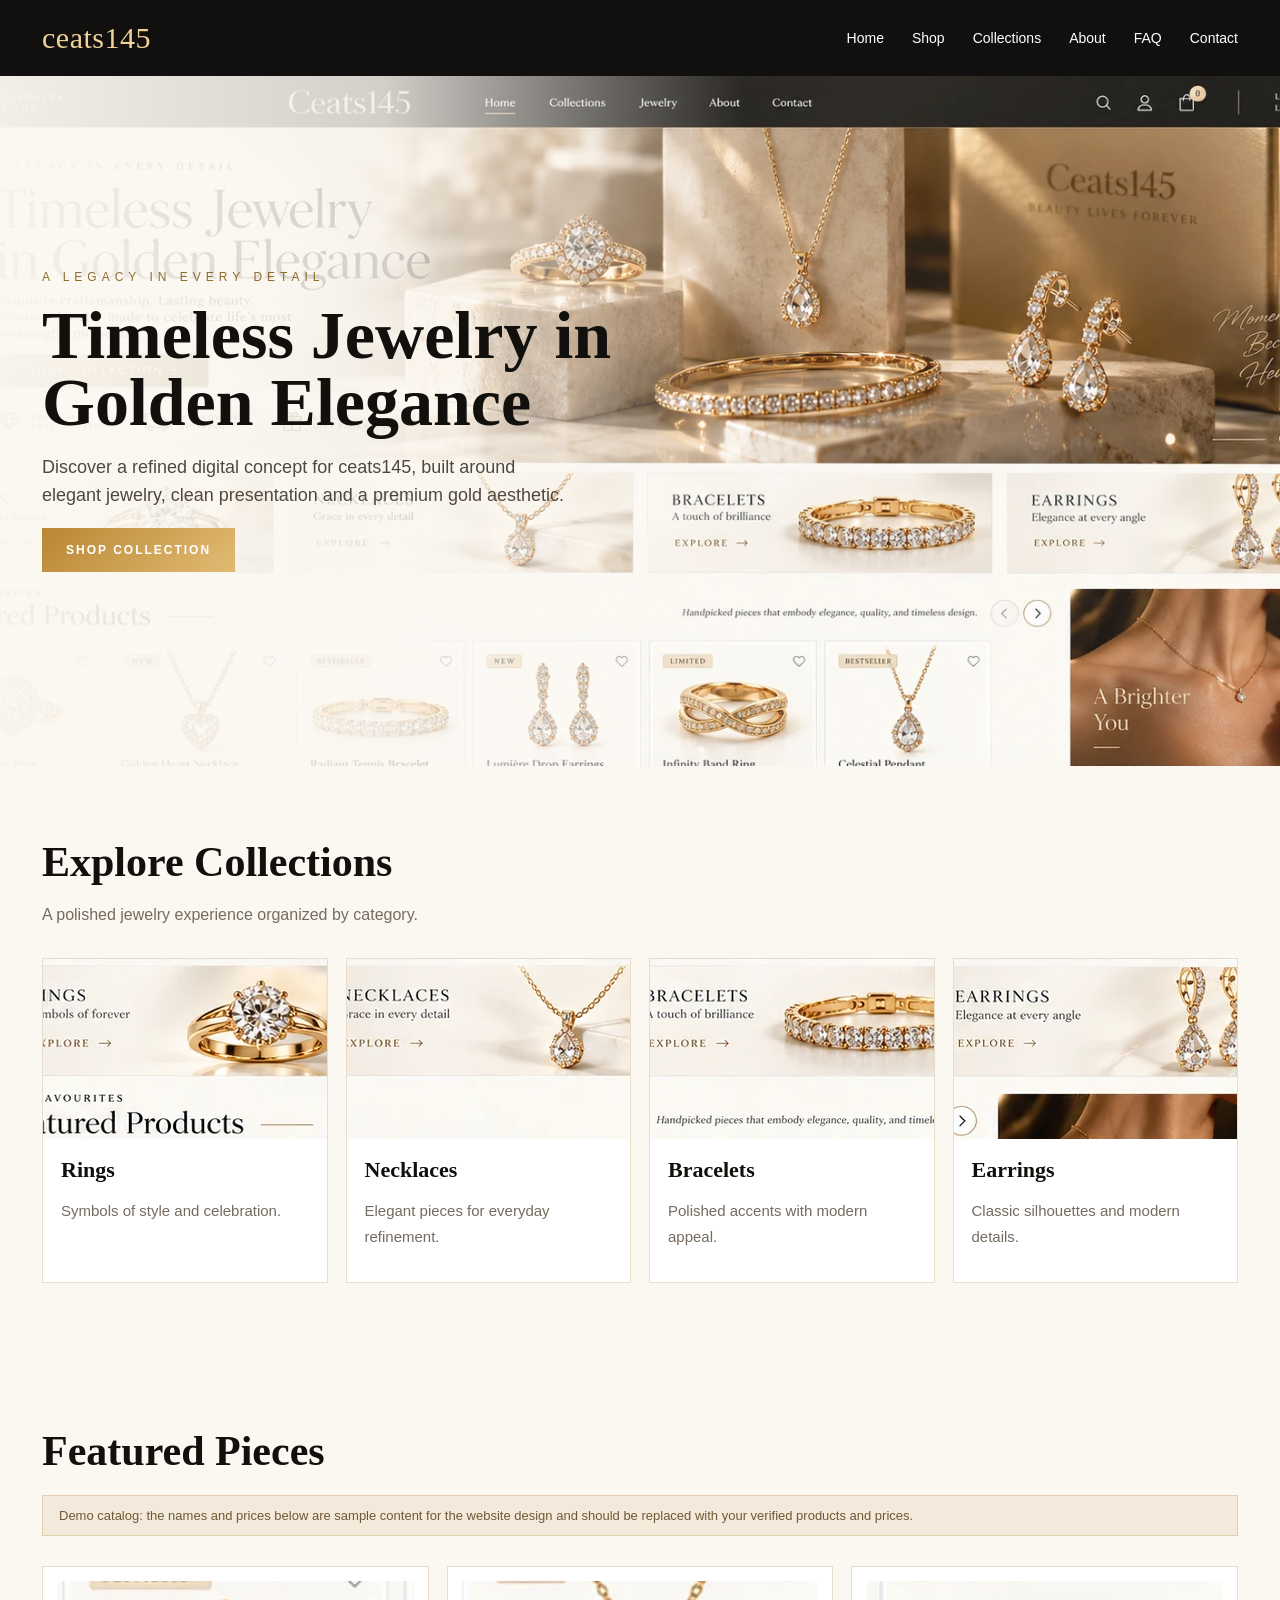
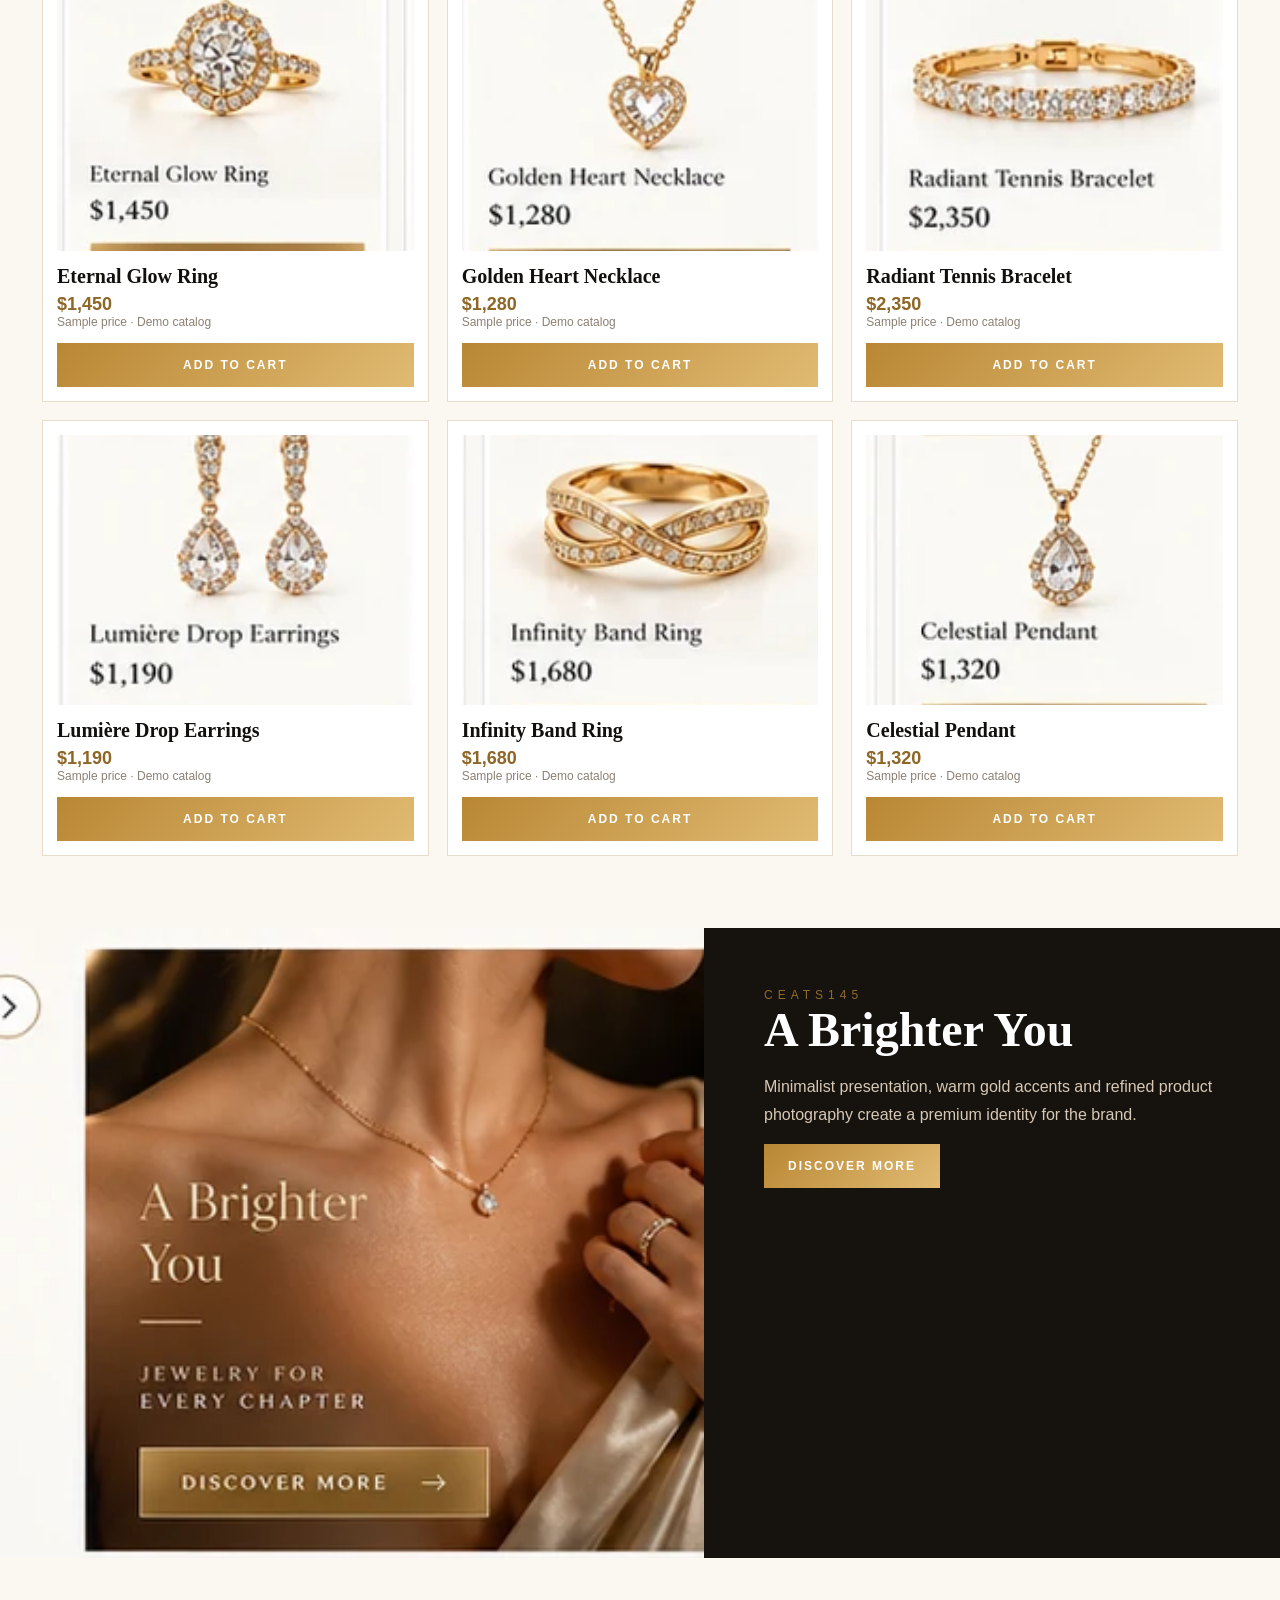
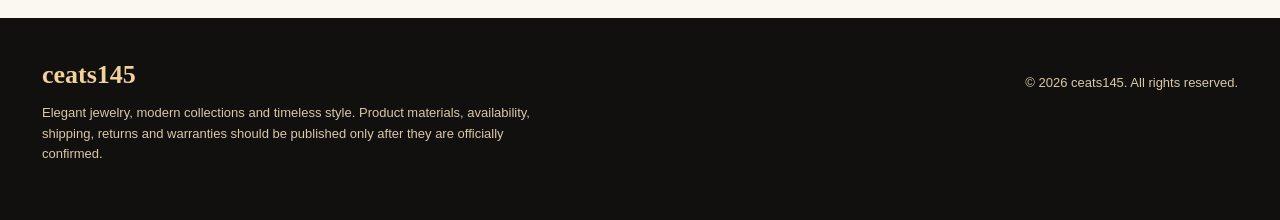
<file: index.html>
<!doctype html><html lang="en"><head><meta charset="utf-8"><meta name="viewport" content="width=device-width,initial-scale=1"><title>Home | ceats145</title><meta name="description" content="ceats145 jewelry — elegant pieces, modern collections and timeless style."><link rel="icon" href="assets/favicon.png"><link rel="stylesheet" href="styles.css"></head><body><header class="top"><nav class="nav"><a class="brand" href="index.html">ceats145</a><div class="links"><a href="index.html">Home</a><a href="shop.html">Shop</a><a href="collections.html">Collections</a><a href="about.html">About</a><a href="faq.html">FAQ</a><a href="contact.html">Contact</a></div></nav></header><section class="hero"><div class="hero-inner"><div class="eyebrow">A legacy in every detail</div><h1>Timeless Jewelry in Golden Elegance</h1><p>Discover a refined digital concept for ceats145, built around elegant jewelry, clean presentation and a premium gold aesthetic.</p><a class="btn" href="shop.html">Shop Collection</a></div></section><section class="section"><h2>Explore Collections</h2><p class="lead">A polished jewelry experience organized by category.</p><div class="categories"><a class="cat" href="rings.html"><img src="assets/rings.webp" alt="Rings"><div><h3>Rings</h3><p class="copy">Symbols of style and celebration.</p></div></a><a class="cat" href="necklaces.html"><img src="assets/necklaces.webp" alt="Necklaces"><div><h3>Necklaces</h3><p class="copy">Elegant pieces for everyday refinement.</p></div></a><a class="cat" href="bracelets.html"><img src="assets/bracelets.webp" alt="Bracelets"><div><h3>Bracelets</h3><p class="copy">Polished accents with modern appeal.</p></div></a><a class="cat" href="earrings.html"><img src="assets/earrings.webp" alt="Earrings"><div><h3>Earrings</h3><p class="copy">Classic silhouettes and modern details.</p></div></a></div></section><section class="section"><h2>Featured Pieces</h2><div class="notice">Demo catalog: the names and prices below are sample content for the website design and should be replaced with your verified products and prices.</div><div class="products"><article class="product"><img src="assets/product-ring.webp" alt="Eternal Glow Ring"><h3>Eternal Glow Ring</h3><div class="price">$1,450</div><div class="small">Sample price · Demo catalog</div><a class="btn" data-demo href="#">Add to cart</a></article><article class="product"><img src="assets/product-necklace.webp" alt="Golden Heart Necklace"><h3>Golden Heart Necklace</h3><div class="price">$1,280</div><div class="small">Sample price · Demo catalog</div><a class="btn" data-demo href="#">Add to cart</a></article><article class="product"><img src="assets/product-bracelet.webp" alt="Radiant Tennis Bracelet"><h3>Radiant Tennis Bracelet</h3><div class="price">$2,350</div><div class="small">Sample price · Demo catalog</div><a class="btn" data-demo href="#">Add to cart</a></article><article class="product"><img src="assets/product-earrings.webp" alt="Lumière Drop Earrings"><h3>Lumière Drop Earrings</h3><div class="price">$1,190</div><div class="small">Sample price · Demo catalog</div><a class="btn" data-demo href="#">Add to cart</a></article><article class="product"><img src="assets/product-band.webp" alt="Infinity Band Ring"><h3>Infinity Band Ring</h3><div class="price">$1,680</div><div class="small">Sample price · Demo catalog</div><a class="btn" data-demo href="#">Add to cart</a></article><article class="product"><img src="assets/product-pendant.webp" alt="Celestial Pendant"><h3>Celestial Pendant</h3><div class="price">$1,320</div><div class="small">Sample price · Demo catalog</div><a class="btn" data-demo href="#">Add to cart</a></article></div></section><section class="feature"><img src="assets/editorial.webp" alt="Jewelry editorial"><div class="feature-copy"><div class="eyebrow">CEATS145</div><h2>A Brighter You</h2><p>Minimalist presentation, warm gold accents and refined product photography create a premium identity for the brand.</p><a class="btn" href="collections.html">Discover More</a></div></section><footer class="footer"><div class="footer-in"><div><strong>ceats145</strong><p>Elegant jewelry, modern collections and timeless style. Product materials, availability, shipping, returns and warranties should be published only after they are officially confirmed.</p></div><div><p>© 2026 ceats145. All rights reserved.</p></div></div></footer><script src="script.js"></script></body></html>
</file>
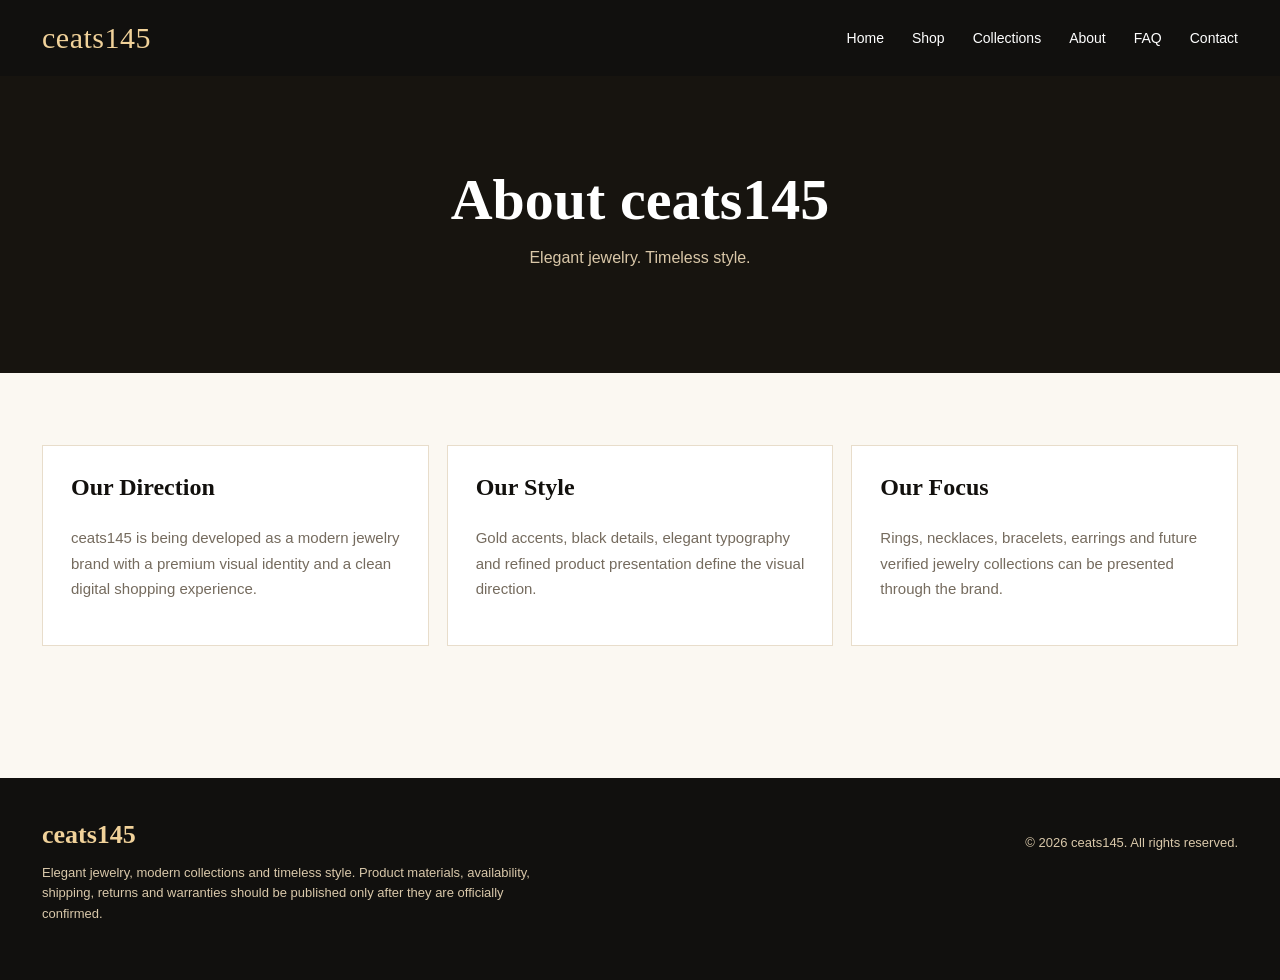
<file: about.html>
<!doctype html><html lang="en"><head><meta charset="utf-8"><meta name="viewport" content="width=device-width,initial-scale=1"><title>About | ceats145</title><meta name="description" content="ceats145 jewelry — elegant pieces, modern collections and timeless style."><link rel="icon" href="assets/favicon.png"><link rel="stylesheet" href="styles.css"></head><body><header class="top"><nav class="nav"><a class="brand" href="index.html">ceats145</a><div class="links"><a href="index.html">Home</a><a href="shop.html">Shop</a><a href="collections.html">Collections</a><a href="about.html">About</a><a href="faq.html">FAQ</a><a href="contact.html">Contact</a></div></nav></header><div class="page-head"><h1>About ceats145</h1><p>Elegant jewelry. Timeless style.</p></div><section class="section"><div class="grid3"><div class="card"><h3>Our Direction</h3><p>ceats145 is being developed as a modern jewelry brand with a premium visual identity and a clean digital shopping experience.</p></div><div class="card"><h3>Our Style</h3><p>Gold accents, black details, elegant typography and refined product presentation define the visual direction.</p></div><div class="card"><h3>Our Focus</h3><p>Rings, necklaces, bracelets, earrings and future verified jewelry collections can be presented through the brand.</p></div></div></section><footer class="footer"><div class="footer-in"><div><strong>ceats145</strong><p>Elegant jewelry, modern collections and timeless style. Product materials, availability, shipping, returns and warranties should be published only after they are officially confirmed.</p></div><div><p>© 2026 ceats145. All rights reserved.</p></div></div></footer><script src="script.js"></script></body></html>
</file>
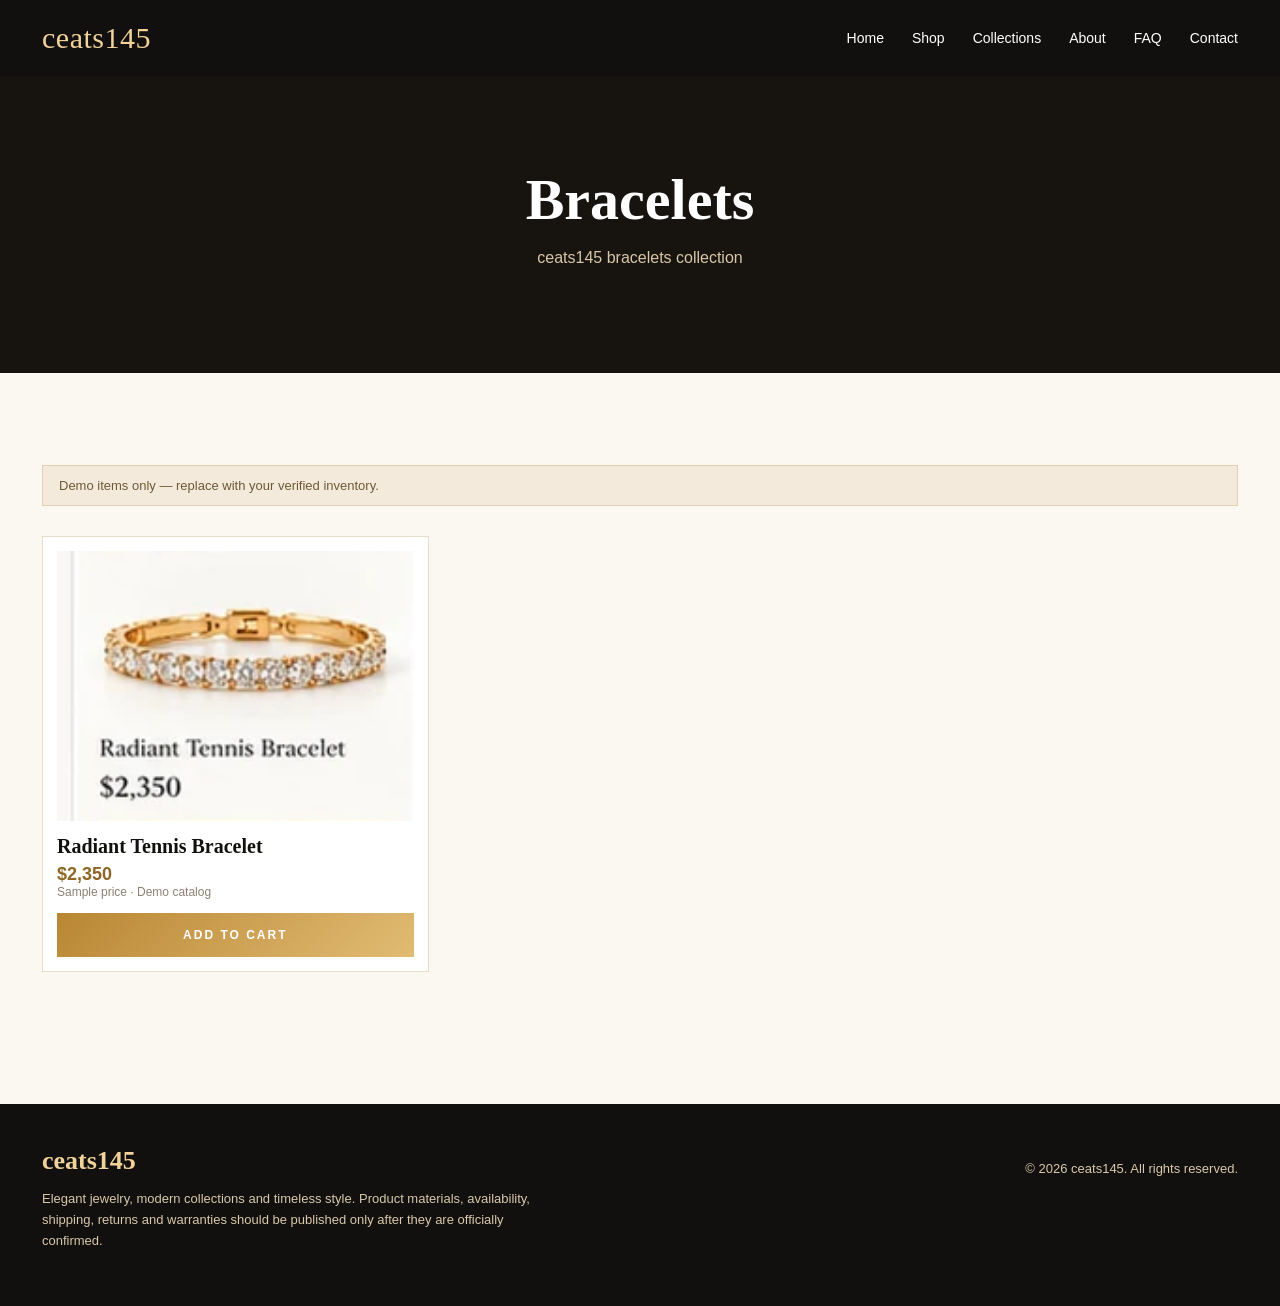
<file: bracelets.html>
<!doctype html><html lang="en"><head><meta charset="utf-8"><meta name="viewport" content="width=device-width,initial-scale=1"><title>Bracelets | ceats145</title><meta name="description" content="ceats145 jewelry — elegant pieces, modern collections and timeless style."><link rel="icon" href="assets/favicon.png"><link rel="stylesheet" href="styles.css"></head><body><header class="top"><nav class="nav"><a class="brand" href="index.html">ceats145</a><div class="links"><a href="index.html">Home</a><a href="shop.html">Shop</a><a href="collections.html">Collections</a><a href="about.html">About</a><a href="faq.html">FAQ</a><a href="contact.html">Contact</a></div></nav></header><div class="page-head"><h1>Bracelets</h1><p>ceats145 bracelets collection</p></div><section class="section"><div class="notice">Demo items only — replace with your verified inventory.</div><div class="products"><article class="product"><img src="assets/product-bracelet.webp" alt="Radiant Tennis Bracelet"><h3>Radiant Tennis Bracelet</h3><div class="price">$2,350</div><div class="small">Sample price · Demo catalog</div><a class="btn" data-demo href="#">Add to cart</a></article></div></section><footer class="footer"><div class="footer-in"><div><strong>ceats145</strong><p>Elegant jewelry, modern collections and timeless style. Product materials, availability, shipping, returns and warranties should be published only after they are officially confirmed.</p></div><div><p>© 2026 ceats145. All rights reserved.</p></div></div></footer><script src="script.js"></script></body></html>
</file>
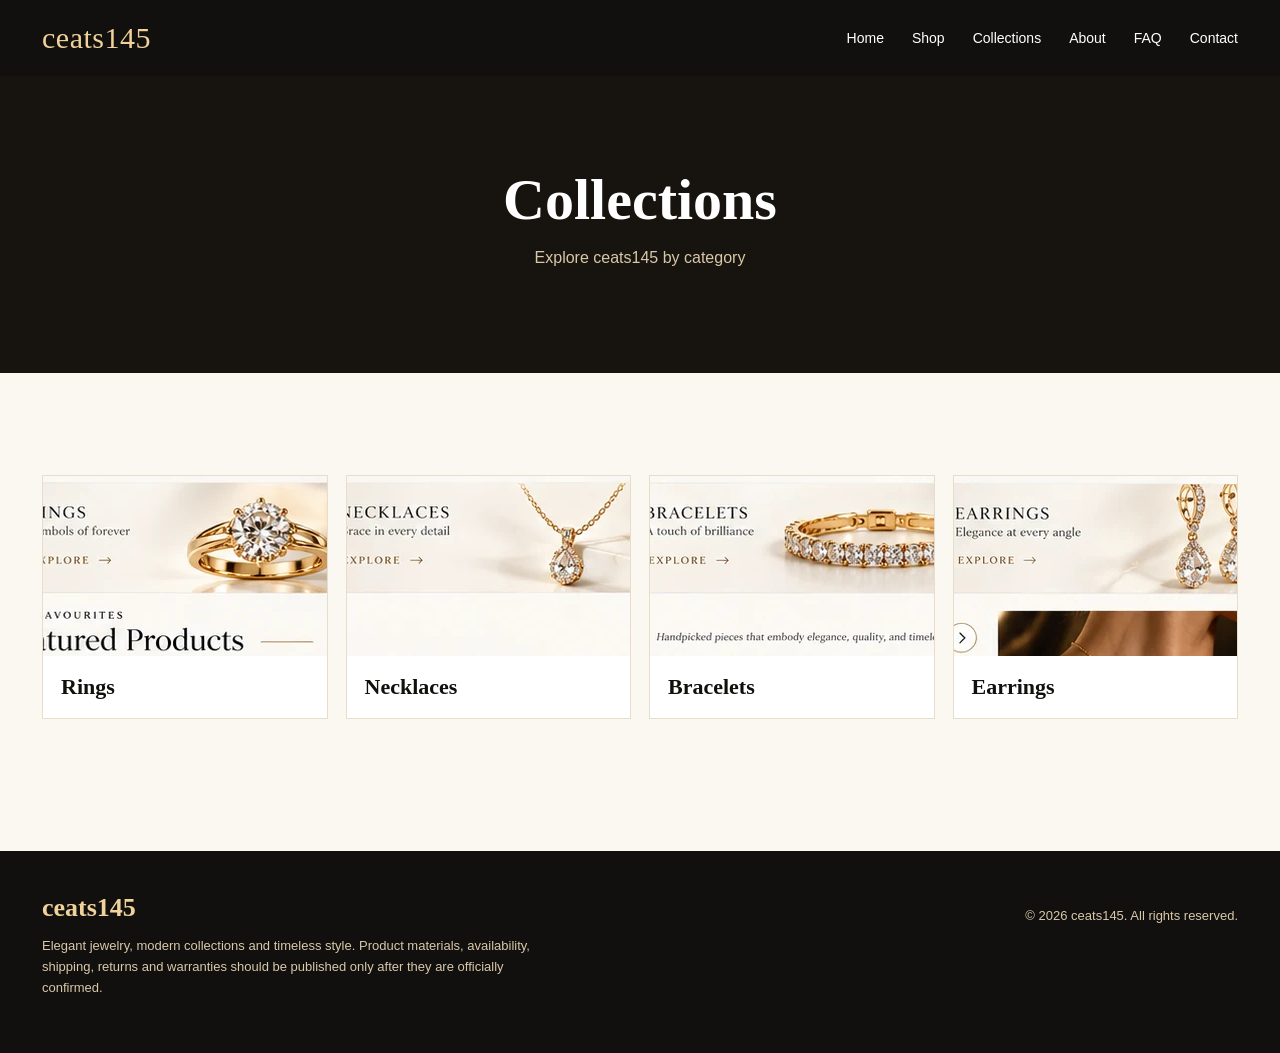
<file: collections.html>
<!doctype html><html lang="en"><head><meta charset="utf-8"><meta name="viewport" content="width=device-width,initial-scale=1"><title>Collections | ceats145</title><meta name="description" content="ceats145 jewelry — elegant pieces, modern collections and timeless style."><link rel="icon" href="assets/favicon.png"><link rel="stylesheet" href="styles.css"></head><body><header class="top"><nav class="nav"><a class="brand" href="index.html">ceats145</a><div class="links"><a href="index.html">Home</a><a href="shop.html">Shop</a><a href="collections.html">Collections</a><a href="about.html">About</a><a href="faq.html">FAQ</a><a href="contact.html">Contact</a></div></nav></header><div class="page-head"><h1>Collections</h1><p>Explore ceats145 by category</p></div><section class="section"><div class="categories"><a class="cat" href="rings.html"><img src="assets/rings.webp"><div><h3>Rings</h3></div></a><a class="cat" href="necklaces.html"><img src="assets/necklaces.webp"><div><h3>Necklaces</h3></div></a><a class="cat" href="bracelets.html"><img src="assets/bracelets.webp"><div><h3>Bracelets</h3></div></a><a class="cat" href="earrings.html"><img src="assets/earrings.webp"><div><h3>Earrings</h3></div></a></div></section><footer class="footer"><div class="footer-in"><div><strong>ceats145</strong><p>Elegant jewelry, modern collections and timeless style. Product materials, availability, shipping, returns and warranties should be published only after they are officially confirmed.</p></div><div><p>© 2026 ceats145. All rights reserved.</p></div></div></footer><script src="script.js"></script></body></html>
</file>
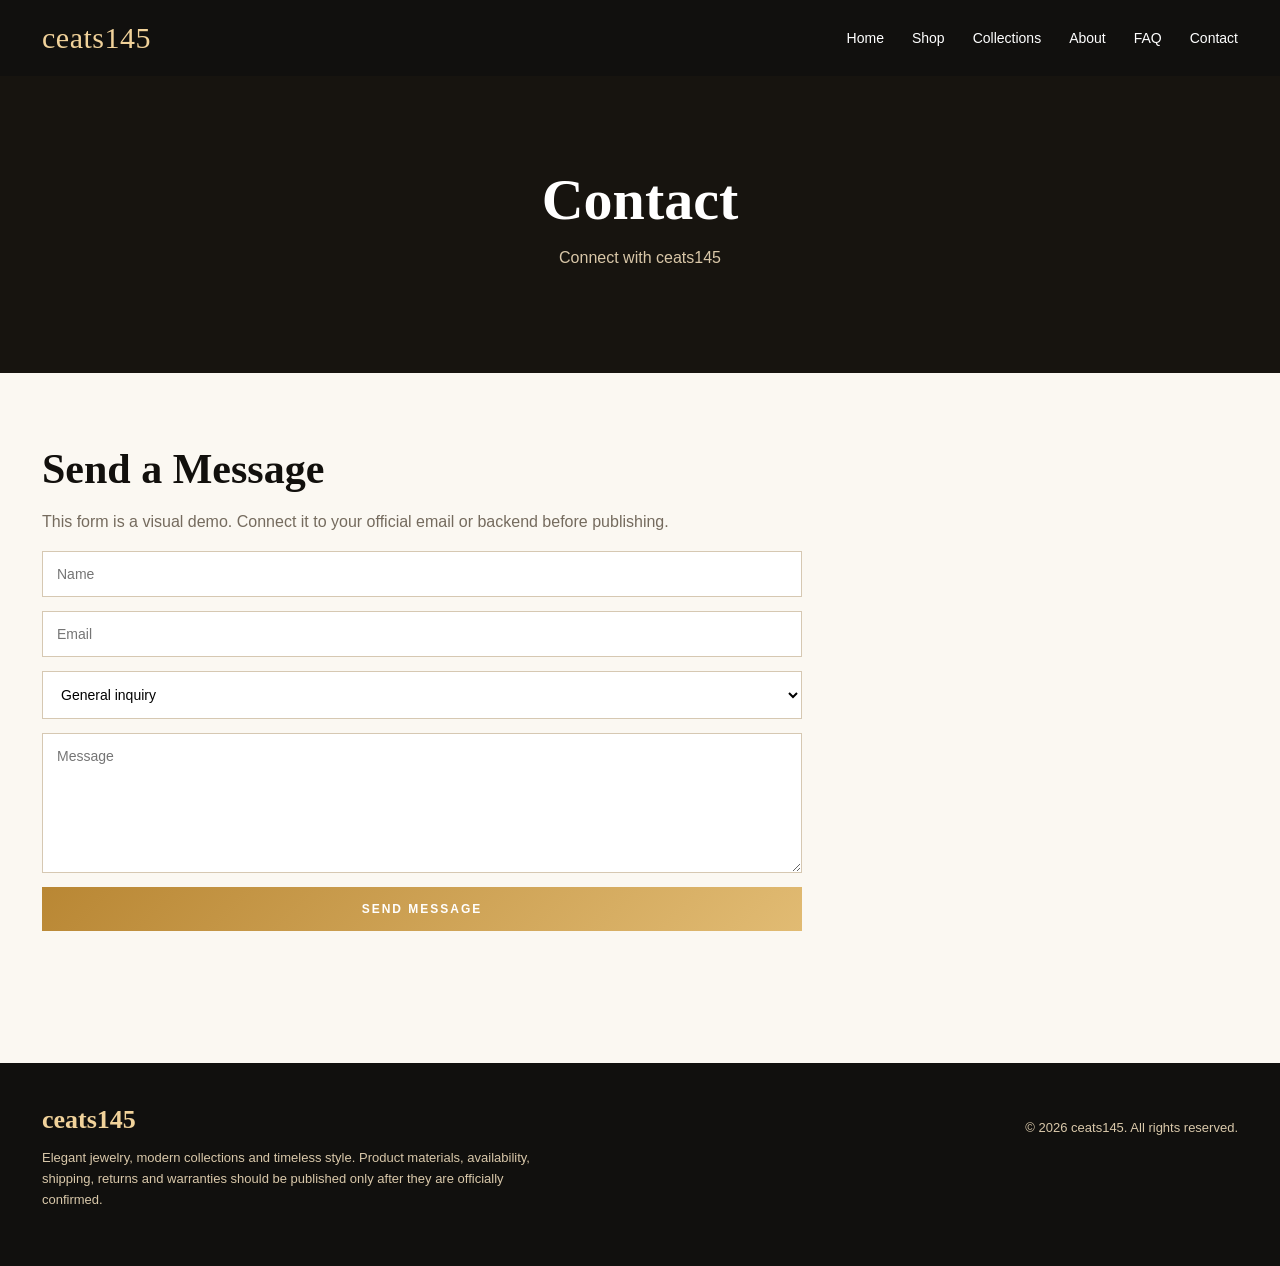
<file: contact.html>
<!doctype html><html lang="en"><head><meta charset="utf-8"><meta name="viewport" content="width=device-width,initial-scale=1"><title>Contact | ceats145</title><meta name="description" content="ceats145 jewelry — elegant pieces, modern collections and timeless style."><link rel="icon" href="assets/favicon.png"><link rel="stylesheet" href="styles.css"></head><body><header class="top"><nav class="nav"><a class="brand" href="index.html">ceats145</a><div class="links"><a href="index.html">Home</a><a href="shop.html">Shop</a><a href="collections.html">Collections</a><a href="about.html">About</a><a href="faq.html">FAQ</a><a href="contact.html">Contact</a></div></nav></header><div class="page-head"><h1>Contact</h1><p>Connect with ceats145</p></div><section class="section"><h2>Send a Message</h2><p class="lead">This form is a visual demo. Connect it to your official email or backend before publishing.</p><form class="form"><input placeholder="Name" required><input type="email" placeholder="Email" required><select><option>General inquiry</option><option>Product question</option><option>Order question</option></select><textarea placeholder="Message"></textarea><button class="btn">Send Message</button></form></section><footer class="footer"><div class="footer-in"><div><strong>ceats145</strong><p>Elegant jewelry, modern collections and timeless style. Product materials, availability, shipping, returns and warranties should be published only after they are officially confirmed.</p></div><div><p>© 2026 ceats145. All rights reserved.</p></div></div></footer><script src="script.js"></script></body></html>
</file>
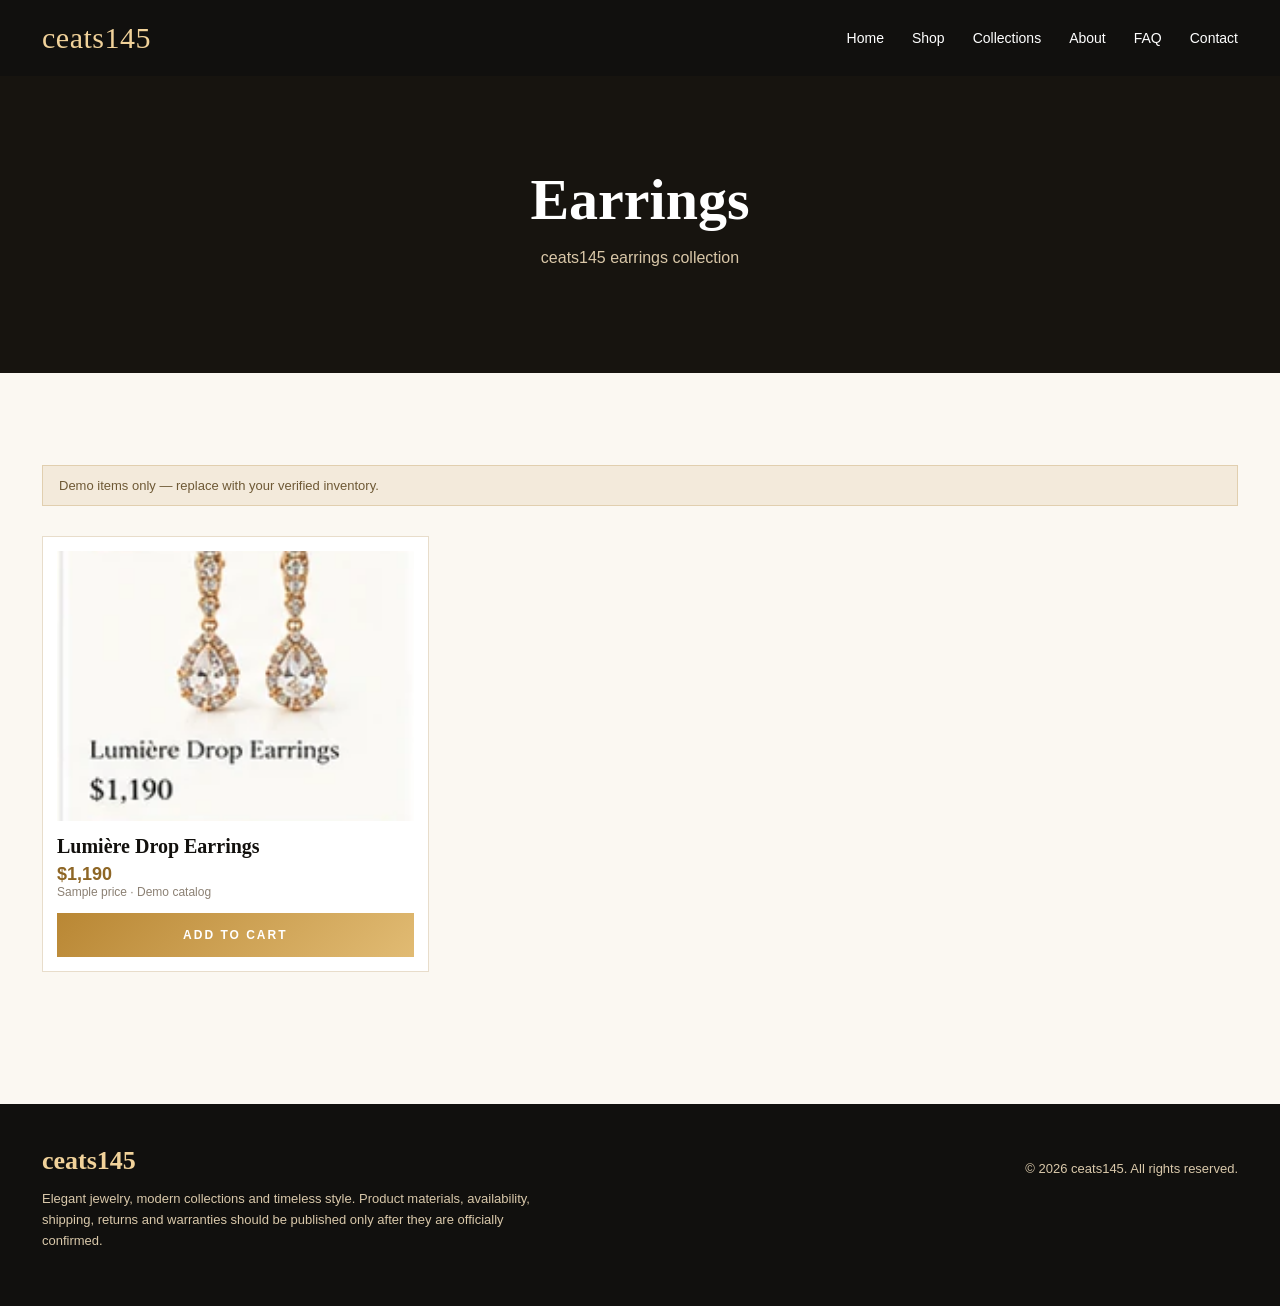
<file: earrings.html>
<!doctype html><html lang="en"><head><meta charset="utf-8"><meta name="viewport" content="width=device-width,initial-scale=1"><title>Earrings | ceats145</title><meta name="description" content="ceats145 jewelry — elegant pieces, modern collections and timeless style."><link rel="icon" href="assets/favicon.png"><link rel="stylesheet" href="styles.css"></head><body><header class="top"><nav class="nav"><a class="brand" href="index.html">ceats145</a><div class="links"><a href="index.html">Home</a><a href="shop.html">Shop</a><a href="collections.html">Collections</a><a href="about.html">About</a><a href="faq.html">FAQ</a><a href="contact.html">Contact</a></div></nav></header><div class="page-head"><h1>Earrings</h1><p>ceats145 earrings collection</p></div><section class="section"><div class="notice">Demo items only — replace with your verified inventory.</div><div class="products"><article class="product"><img src="assets/product-earrings.webp" alt="Lumière Drop Earrings"><h3>Lumière Drop Earrings</h3><div class="price">$1,190</div><div class="small">Sample price · Demo catalog</div><a class="btn" data-demo href="#">Add to cart</a></article></div></section><footer class="footer"><div class="footer-in"><div><strong>ceats145</strong><p>Elegant jewelry, modern collections and timeless style. Product materials, availability, shipping, returns and warranties should be published only after they are officially confirmed.</p></div><div><p>© 2026 ceats145. All rights reserved.</p></div></div></footer><script src="script.js"></script></body></html>
</file>
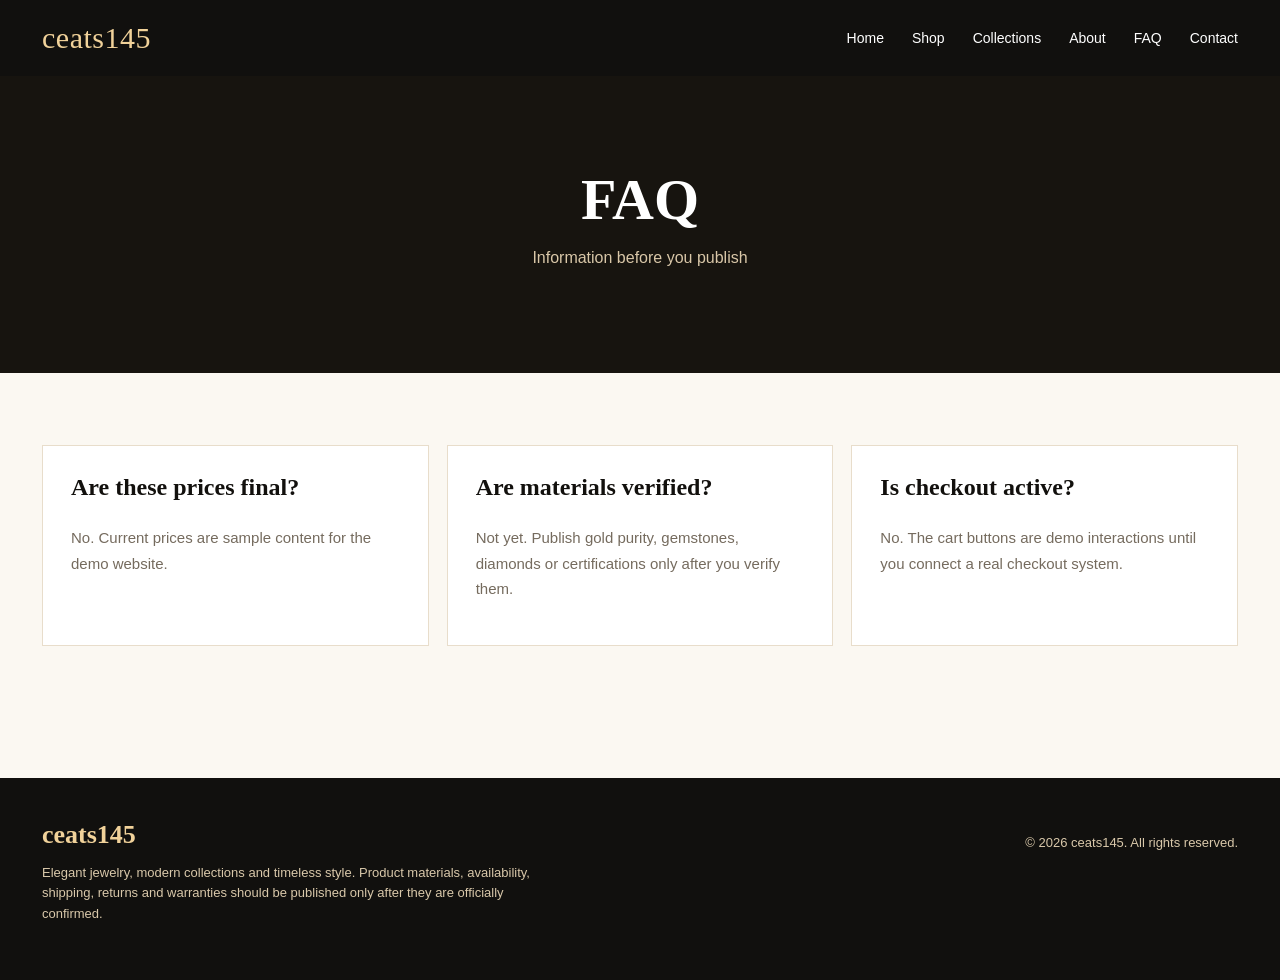
<file: faq.html>
<!doctype html><html lang="en"><head><meta charset="utf-8"><meta name="viewport" content="width=device-width,initial-scale=1"><title>FAQ | ceats145</title><meta name="description" content="ceats145 jewelry — elegant pieces, modern collections and timeless style."><link rel="icon" href="assets/favicon.png"><link rel="stylesheet" href="styles.css"></head><body><header class="top"><nav class="nav"><a class="brand" href="index.html">ceats145</a><div class="links"><a href="index.html">Home</a><a href="shop.html">Shop</a><a href="collections.html">Collections</a><a href="about.html">About</a><a href="faq.html">FAQ</a><a href="contact.html">Contact</a></div></nav></header><div class="page-head"><h1>FAQ</h1><p>Information before you publish</p></div><section class="section"><div class="grid3"><div class="card"><h3>Are these prices final?</h3><p>No. Current prices are sample content for the demo website.</p></div><div class="card"><h3>Are materials verified?</h3><p>Not yet. Publish gold purity, gemstones, diamonds or certifications only after you verify them.</p></div><div class="card"><h3>Is checkout active?</h3><p>No. The cart buttons are demo interactions until you connect a real checkout system.</p></div></div></section><footer class="footer"><div class="footer-in"><div><strong>ceats145</strong><p>Elegant jewelry, modern collections and timeless style. Product materials, availability, shipping, returns and warranties should be published only after they are officially confirmed.</p></div><div><p>© 2026 ceats145. All rights reserved.</p></div></div></footer><script src="script.js"></script></body></html>
</file>
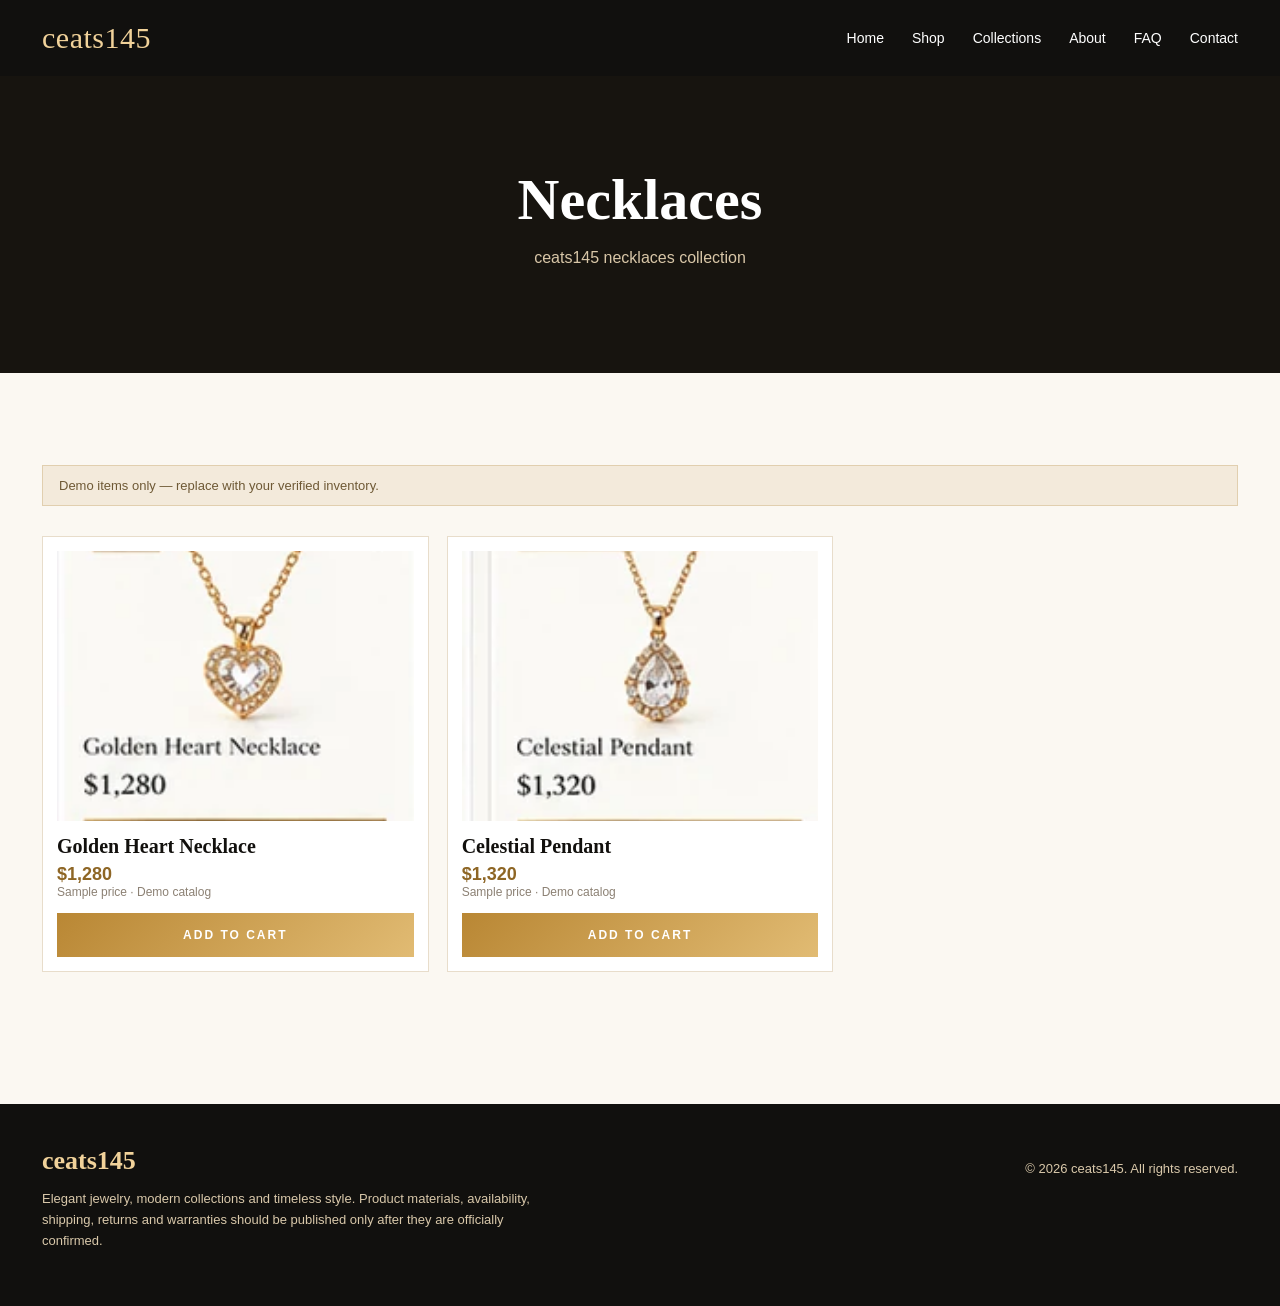
<file: necklaces.html>
<!doctype html><html lang="en"><head><meta charset="utf-8"><meta name="viewport" content="width=device-width,initial-scale=1"><title>Necklaces | ceats145</title><meta name="description" content="ceats145 jewelry — elegant pieces, modern collections and timeless style."><link rel="icon" href="assets/favicon.png"><link rel="stylesheet" href="styles.css"></head><body><header class="top"><nav class="nav"><a class="brand" href="index.html">ceats145</a><div class="links"><a href="index.html">Home</a><a href="shop.html">Shop</a><a href="collections.html">Collections</a><a href="about.html">About</a><a href="faq.html">FAQ</a><a href="contact.html">Contact</a></div></nav></header><div class="page-head"><h1>Necklaces</h1><p>ceats145 necklaces collection</p></div><section class="section"><div class="notice">Demo items only — replace with your verified inventory.</div><div class="products"><article class="product"><img src="assets/product-necklace.webp" alt="Golden Heart Necklace"><h3>Golden Heart Necklace</h3><div class="price">$1,280</div><div class="small">Sample price · Demo catalog</div><a class="btn" data-demo href="#">Add to cart</a></article><article class="product"><img src="assets/product-pendant.webp" alt="Celestial Pendant"><h3>Celestial Pendant</h3><div class="price">$1,320</div><div class="small">Sample price · Demo catalog</div><a class="btn" data-demo href="#">Add to cart</a></article></div></section><footer class="footer"><div class="footer-in"><div><strong>ceats145</strong><p>Elegant jewelry, modern collections and timeless style. Product materials, availability, shipping, returns and warranties should be published only after they are officially confirmed.</p></div><div><p>© 2026 ceats145. All rights reserved.</p></div></div></footer><script src="script.js"></script></body></html>
</file>
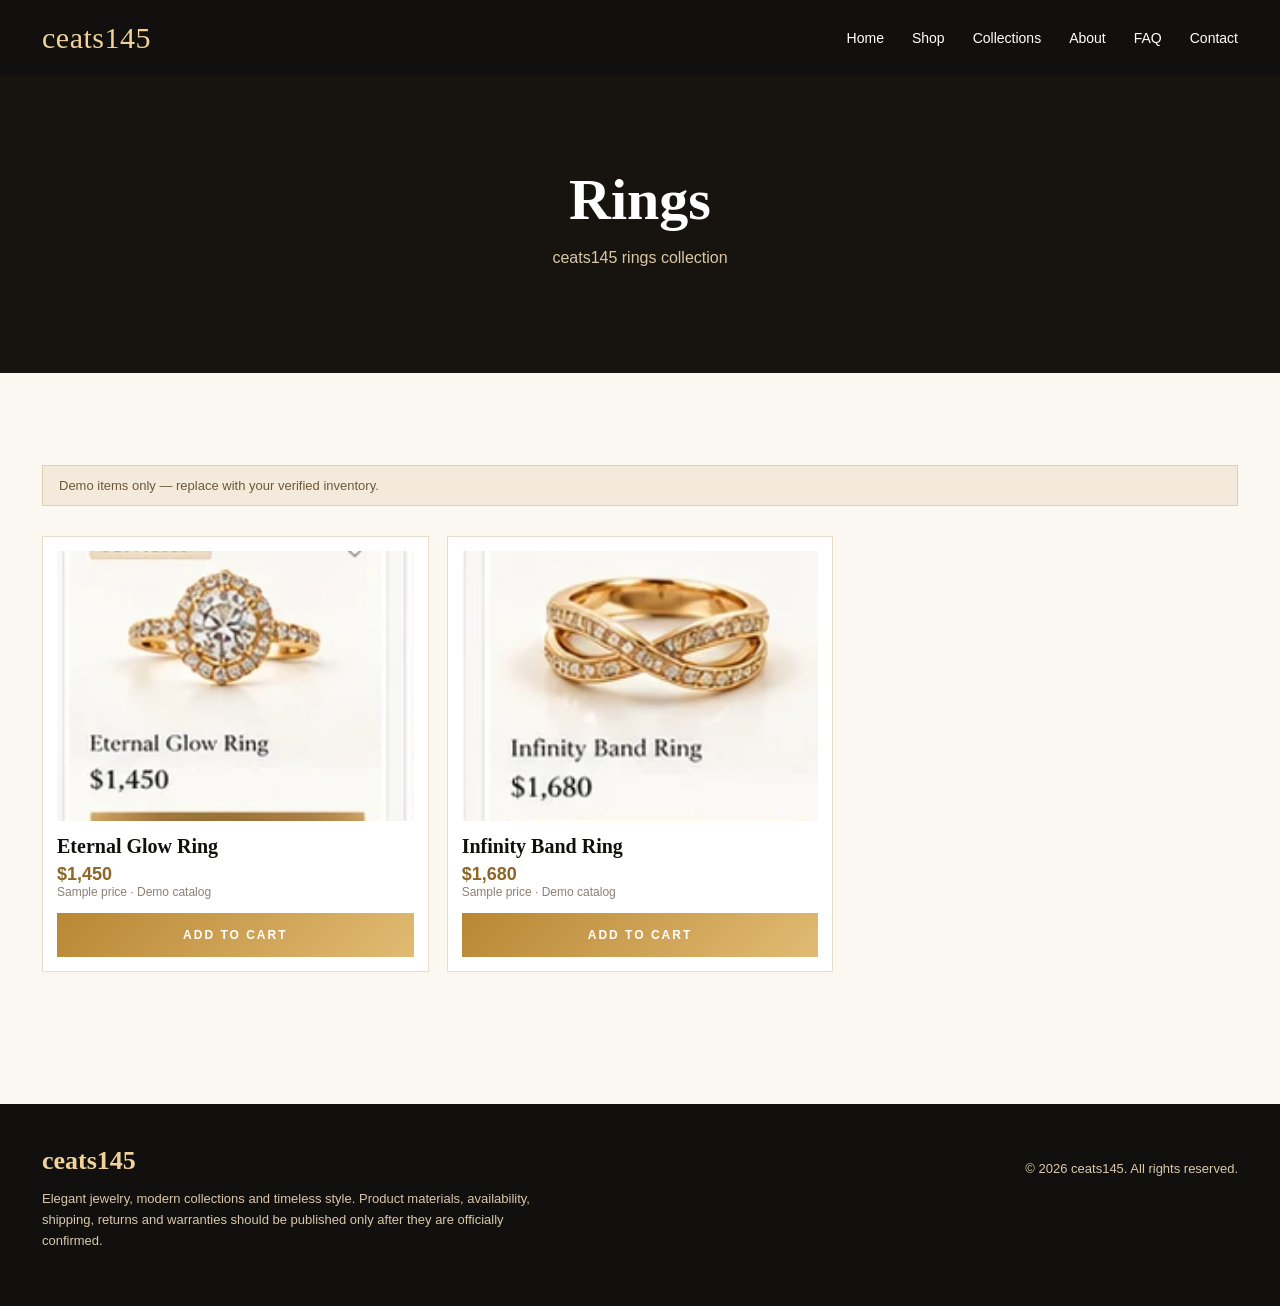
<file: rings.html>
<!doctype html><html lang="en"><head><meta charset="utf-8"><meta name="viewport" content="width=device-width,initial-scale=1"><title>Rings | ceats145</title><meta name="description" content="ceats145 jewelry — elegant pieces, modern collections and timeless style."><link rel="icon" href="assets/favicon.png"><link rel="stylesheet" href="styles.css"></head><body><header class="top"><nav class="nav"><a class="brand" href="index.html">ceats145</a><div class="links"><a href="index.html">Home</a><a href="shop.html">Shop</a><a href="collections.html">Collections</a><a href="about.html">About</a><a href="faq.html">FAQ</a><a href="contact.html">Contact</a></div></nav></header><div class="page-head"><h1>Rings</h1><p>ceats145 rings collection</p></div><section class="section"><div class="notice">Demo items only — replace with your verified inventory.</div><div class="products"><article class="product"><img src="assets/product-ring.webp" alt="Eternal Glow Ring"><h3>Eternal Glow Ring</h3><div class="price">$1,450</div><div class="small">Sample price · Demo catalog</div><a class="btn" data-demo href="#">Add to cart</a></article><article class="product"><img src="assets/product-band.webp" alt="Infinity Band Ring"><h3>Infinity Band Ring</h3><div class="price">$1,680</div><div class="small">Sample price · Demo catalog</div><a class="btn" data-demo href="#">Add to cart</a></article></div></section><footer class="footer"><div class="footer-in"><div><strong>ceats145</strong><p>Elegant jewelry, modern collections and timeless style. Product materials, availability, shipping, returns and warranties should be published only after they are officially confirmed.</p></div><div><p>© 2026 ceats145. All rights reserved.</p></div></div></footer><script src="script.js"></script></body></html>
</file>
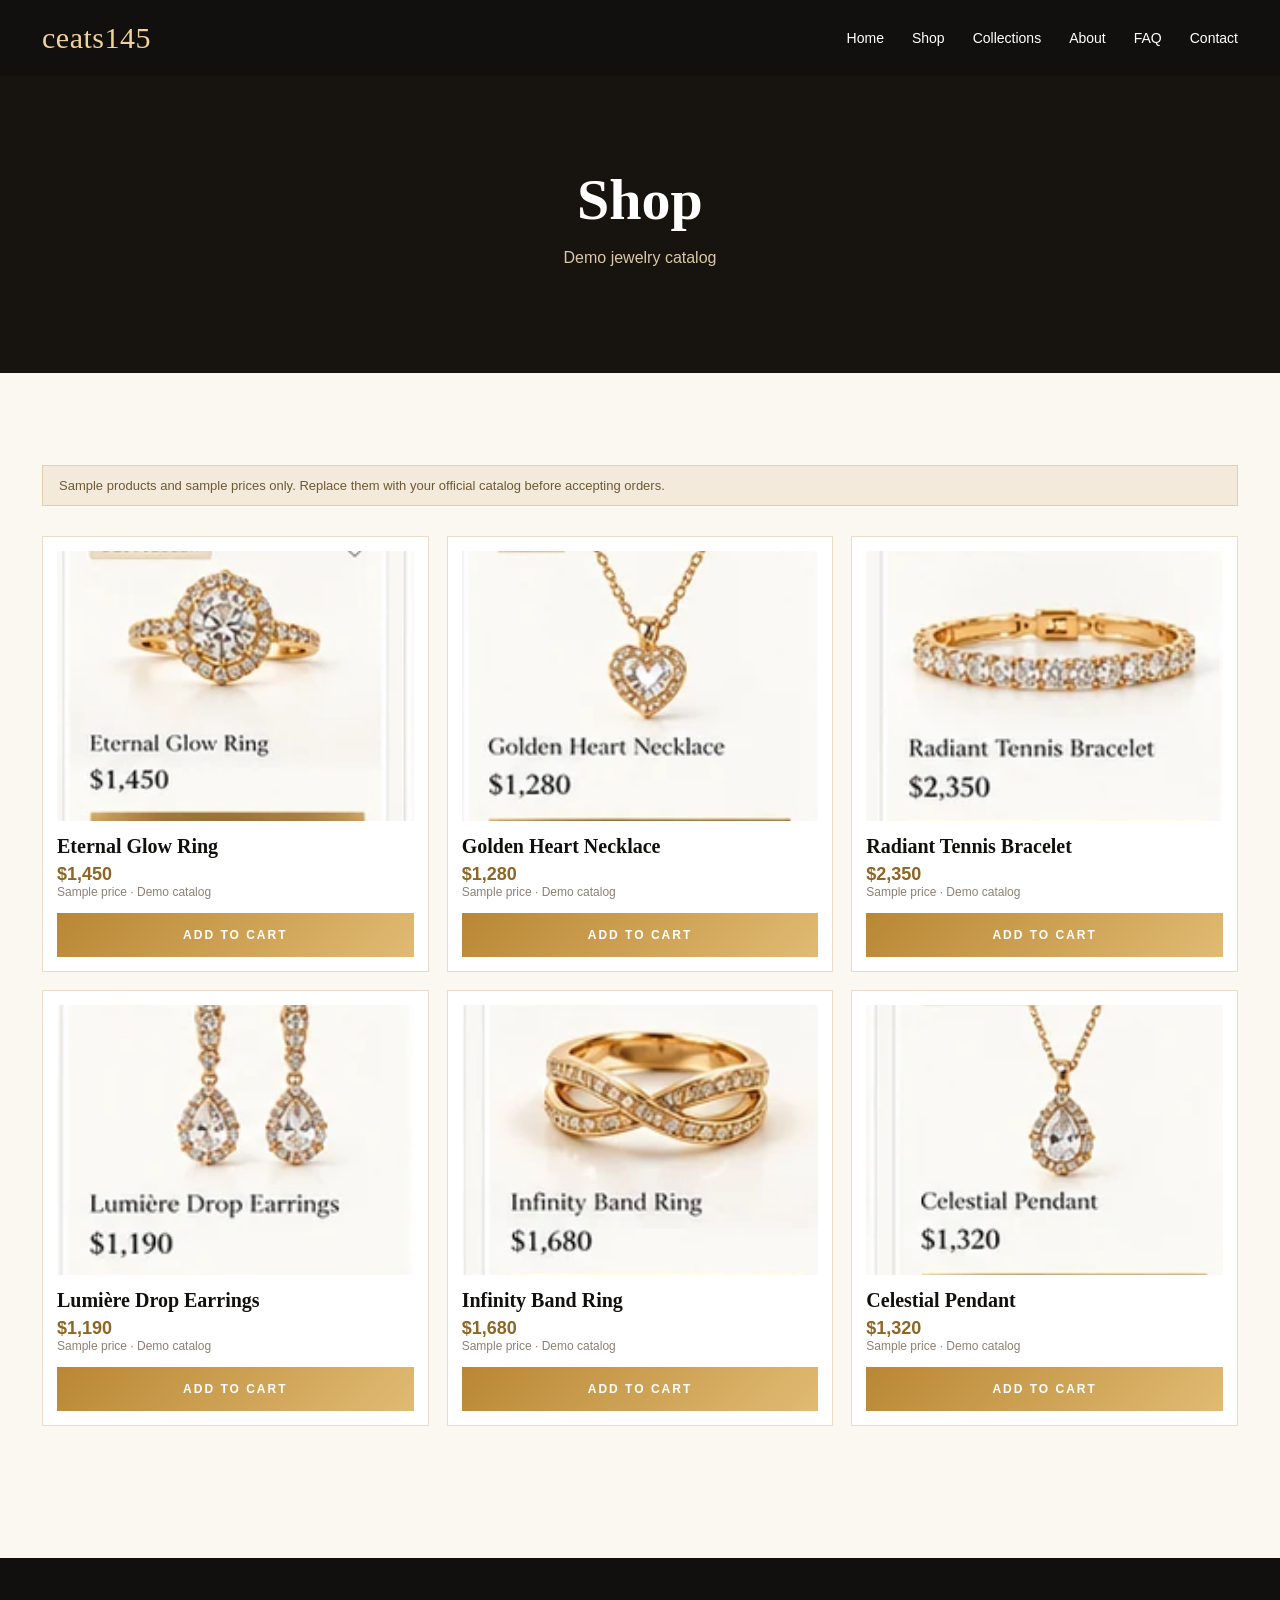
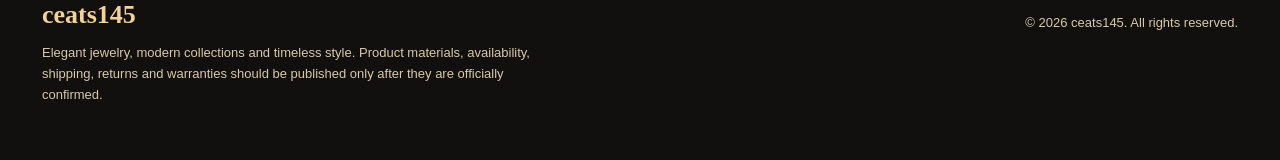
<file: shop.html>
<!doctype html><html lang="en"><head><meta charset="utf-8"><meta name="viewport" content="width=device-width,initial-scale=1"><title>Shop | ceats145</title><meta name="description" content="ceats145 jewelry — elegant pieces, modern collections and timeless style."><link rel="icon" href="assets/favicon.png"><link rel="stylesheet" href="styles.css"></head><body><header class="top"><nav class="nav"><a class="brand" href="index.html">ceats145</a><div class="links"><a href="index.html">Home</a><a href="shop.html">Shop</a><a href="collections.html">Collections</a><a href="about.html">About</a><a href="faq.html">FAQ</a><a href="contact.html">Contact</a></div></nav></header><div class="page-head"><h1>Shop</h1><p>Demo jewelry catalog</p></div><section class="section"><div class="notice">Sample products and sample prices only. Replace them with your official catalog before accepting orders.</div><div class="products"><article class="product"><img src="assets/product-ring.webp" alt="Eternal Glow Ring"><h3>Eternal Glow Ring</h3><div class="price">$1,450</div><div class="small">Sample price · Demo catalog</div><a class="btn" data-demo href="#">Add to cart</a></article><article class="product"><img src="assets/product-necklace.webp" alt="Golden Heart Necklace"><h3>Golden Heart Necklace</h3><div class="price">$1,280</div><div class="small">Sample price · Demo catalog</div><a class="btn" data-demo href="#">Add to cart</a></article><article class="product"><img src="assets/product-bracelet.webp" alt="Radiant Tennis Bracelet"><h3>Radiant Tennis Bracelet</h3><div class="price">$2,350</div><div class="small">Sample price · Demo catalog</div><a class="btn" data-demo href="#">Add to cart</a></article><article class="product"><img src="assets/product-earrings.webp" alt="Lumière Drop Earrings"><h3>Lumière Drop Earrings</h3><div class="price">$1,190</div><div class="small">Sample price · Demo catalog</div><a class="btn" data-demo href="#">Add to cart</a></article><article class="product"><img src="assets/product-band.webp" alt="Infinity Band Ring"><h3>Infinity Band Ring</h3><div class="price">$1,680</div><div class="small">Sample price · Demo catalog</div><a class="btn" data-demo href="#">Add to cart</a></article><article class="product"><img src="assets/product-pendant.webp" alt="Celestial Pendant"><h3>Celestial Pendant</h3><div class="price">$1,320</div><div class="small">Sample price · Demo catalog</div><a class="btn" data-demo href="#">Add to cart</a></article></div></section><footer class="footer"><div class="footer-in"><div><strong>ceats145</strong><p>Elegant jewelry, modern collections and timeless style. Product materials, availability, shipping, returns and warranties should be published only after they are officially confirmed.</p></div><div><p>© 2026 ceats145. All rights reserved.</p></div></div></footer><script src="script.js"></script></body></html>
</file>
<file: styles.css>
:root{--gold:#c9a15b;--gold2:#f1d29a;--ink:#12100d;--cream:#fbf8f2;--muted:#756b5e;--line:#e8ddcb;--white:#fff}*{box-sizing:border-box}html{scroll-behavior:smooth}body{margin:0;font-family:Georgia,'Times New Roman',serif;background:var(--cream);color:var(--ink)}a{text-decoration:none;color:inherit}img{max-width:100%;display:block}.top{background:#11100e;color:white;position:sticky;top:0;z-index:20}.nav{max-width:1240px;margin:auto;height:76px;display:flex;align-items:center;justify-content:space-between;padding:0 22px}.brand{font-size:30px;color:var(--gold2);letter-spacing:.5px}.links{display:flex;gap:28px;font:14px Arial,sans-serif}.links a:hover{color:var(--gold2)}.hero{min-height:690px;background:linear-gradient(90deg,rgba(251,248,242,.96) 0%,rgba(251,248,242,.82) 30%,rgba(251,248,242,.08) 58%),url('assets/hero.webp') center/cover no-repeat;display:flex;align-items:center}.hero-inner{max-width:1240px;width:100%;margin:auto;padding:70px 22px}.eyebrow{text-transform:uppercase;letter-spacing:5px;font:12px Arial,sans-serif;color:#8f6b2c}.hero h1{font-size:68px;line-height:.98;max-width:650px;margin:18px 0}.hero p{max-width:530px;font:18px/1.55 Arial,sans-serif;color:#4f483f}.btn{display:inline-block;background:linear-gradient(135deg,#b98734,#e1bb73);color:#fff;padding:15px 24px;font:700 12px Arial,sans-serif;letter-spacing:2px;text-transform:uppercase;border:0;cursor:pointer}.btn.alt{background:transparent;color:#7d5a22;border:1px solid #b98734}.section{max-width:1240px;margin:auto;padding:72px 22px}.section h2{font-size:42px;margin:0 0 10px}.lead{font:16px/1.65 Arial,sans-serif;color:var(--muted);max-width:760px}.notice{background:#f3eadb;border:1px solid #e1cfaf;padding:12px 16px;font:13px Arial,sans-serif;color:#6e5935;margin:20px 0}.categories,.products,.grid3{display:grid;gap:18px}.categories{grid-template-columns:repeat(4,1fr);margin-top:30px}.cat{background:#fff;border:1px solid var(--line);overflow:hidden}.cat img{width:100%;height:180px;object-fit:cover}.cat div{padding:18px}.cat h3{margin:0;font-size:22px}.products{grid-template-columns:repeat(3,1fr);margin-top:30px}.product{background:#fff;border:1px solid var(--line);padding:14px}.product img{width:100%;height:270px;object-fit:cover;background:#fff}.product h3{font-size:20px;margin:14px 0 6px}.price{font:700 18px Arial,sans-serif;color:#8e6625}.small{font:12px Arial,sans-serif;color:#8c8174}.product .btn{width:100%;text-align:center;margin-top:14px}.feature{display:grid;grid-template-columns:1.1fr .9fr;background:#16130f;color:#fff}.feature img{width:100%;height:100%;min-height:420px;object-fit:cover}.feature-copy{padding:60px}.feature-copy h2{font-size:48px;margin:0 0 14px}.feature-copy p{font:16px/1.7 Arial,sans-serif;color:#d7c8b5}.grid3{grid-template-columns:repeat(3,1fr)}.card{background:#fff;border:1px solid var(--line);padding:28px}.card h3{font-size:24px;margin-top:0}.card p,.copy{font:15px/1.7 Arial,sans-serif;color:var(--muted)}.page-head{padding:90px 22px;background:#17140f;color:#fff;text-align:center}.page-head h1{font-size:58px;margin:0}.page-head p{font:16px Arial,sans-serif;color:#d9c7a8}.form{display:grid;gap:14px;max-width:760px}.form input,.form textarea,.form select{width:100%;padding:14px;border:1px solid #d6c8b2;background:#fff;font:14px Arial,sans-serif}.form textarea{min-height:140px}.footer{background:#11100e;color:#d9c8aa;margin-top:60px}.footer-in{max-width:1240px;margin:auto;padding:42px 22px;display:flex;justify-content:space-between;gap:30px;flex-wrap:wrap}.footer strong{color:var(--gold2);font-size:26px}.footer p{font:13px Arial,sans-serif;max-width:520px;line-height:1.6}.menu{display:none}@media(max-width:900px){.links{display:none}.hero{min-height:600px;background-position:62% center}.hero h1{font-size:48px}.categories{grid-template-columns:repeat(2,1fr)}.products{grid-template-columns:repeat(2,1fr)}.feature{grid-template-columns:1fr}.grid3{grid-template-columns:1fr}.page-head h1{font-size:44px}}@media(max-width:560px){.categories,.products{grid-template-columns:1fr}.hero h1{font-size:40px}.hero p{font-size:15px}.section{padding:54px 18px}.feature-copy{padding:38px 24px}.nav{height:64px}.brand{font-size:24px}}
</file>
